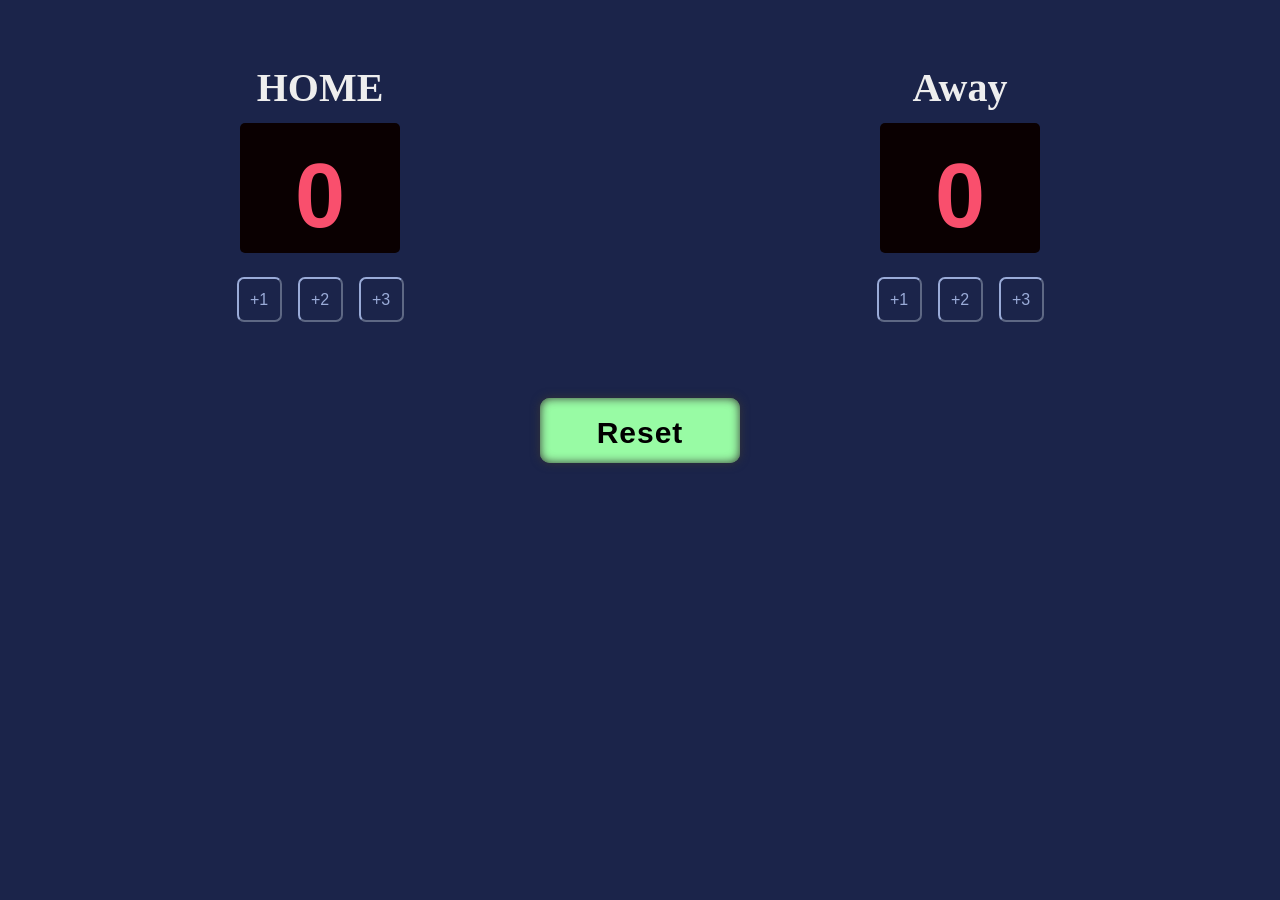
<file: Solo Project (Basket Ball Scorecard).html>
<!DOCTYPE html>
<html lang="en">
<head>
    <meta charset="UTF-8">
    <meta http-equiv="X-UA-Compatible" content="IE=edge">
    <meta name="viewport" content="width=device-width, initial-scale=1.0">
    <link rel="stylesheet" href="style.css">
    <link href="https://fonts.cdnfonts.com/css/cursed-timer-ulil" rel="stylesheet">
    <title>Document</title>
</head>
<body>
    <div class="container">
        <div class="column">
            <h3>HOME</h3>
            <h2 class="score" id="home-score">0</h2>
            <div>
                <button class="score-increment" id="home-score-increase-1" onclick="increaseHomeScore1()">+1</button>
                <button class="score-increment" id="home-score-increase-2" onclick="increaseHomeScore2()">+2</button>
                <button class="score-increment" id="home-score-increase-3" onclick="increaseHomeScore3()">+3</button>
            </div>
        </div>
        <div class="column">
            <h3>Away</h3>
            <h2 class="score" id="guest-score">0</h2>
            <div>
                <button class="score-increment" id="guest-score-increase-1" onclick="increaseGuestScore1()">+1</button>
                <button class="score-increment" id="guest-score-increase-2" onclick="increaseGuestScore2()">+2</button>
                <button class="score-increment" id="guest-score-increase-3" onclick="increaseGuestScore3()">+3</button>
            </div>
        </div>
    </div>

    <!-- <button class="reset-score">Reset Score</button> -->
    <button class="reset-score" id="score-reset" onclick="resetScore()">
        Reset
      </button>

    <script src="scorecard-app.js"></script>
</body>
</html>
</file>
<file: style.css>
@import url('https://fonts.cdnfonts.com/css/cursed-timer-ulil');
                
*{
    margin: 0;
    padding: 0;
    box-sizing: border-box;
}
body {
    margin: 0;
    text-align: center;
    background-color: #1B244A;
    ;
}

.container {
    display: flex;
    justify-content: space-around;
    align-content: center;
    margin: 5% auto;
}

.score {
   font-family: 'Cursed Timer ULiL', sans-serif;
    background: #0a0001;
    font-size: 90px;
    color: #F94F6D;
    width: 160px;
    margin: 12px 15px;
    padding: 22px 10px;
    text-align: center;
    border-radius: 5px;
    height: 130px;
}

.column {
    display: flex;
    flex-direction: column;
    align-content: space-around;
    justify-content: space-around;
}

h3 {
    font-family: 'Verdana';
    font-style: normal;
    font-weight: 700;
    font-size: 40px;
    color: #EEEEEE;
    text-align: center;
}

.score-increment {
    background: none;
    /* padding: 9px 13.5px; */
    width: 45px;
    height: 45px;
    margin: 12px 6px;
    line-height: 28px;
    text-align: center;
    /* justify-self :flex-start; */
    border-radius: 7px;
    color: #9AABD8;
    border-color: #9AABD8;
    font-family: 'Cursed Timer ULiL', sans-serif;
    font-size: 16px;
    /* align-self: center; */
}

.reset-score{
    padding: 18px 30px;
    font-size: 30px;
    font-family: 'Cursed Timer ULiL', sans-serif;
    font-weight:bold;
    width: 200px;
    outline: none;
    height: 65px;
    border: none;
    border-radius: 10px;
    transition: 0.5s;
    background: #98fba4;
    color: #000000;
    letter-spacing: 1px;
    box-shadow: 0 0 10px #363636, inset 0 0 10px #363636;
  }
  
  .reset-score:hover {
    animation: a 0.5s 1 linear;
  }
  
  @keyframes a {
    0% {
      transform: scale(0.7, 1.3);
    }
  
    25% {
      transform: scale(1.3, 0.7);
    }
  
    50% {
      transform: scale(0.7, 1.3);
    }
  
    75% {
      transform: scale(1.3, 0.7);
    }
  
    100% {
      transform: scale(1, 1);
    }
  }
</file>
